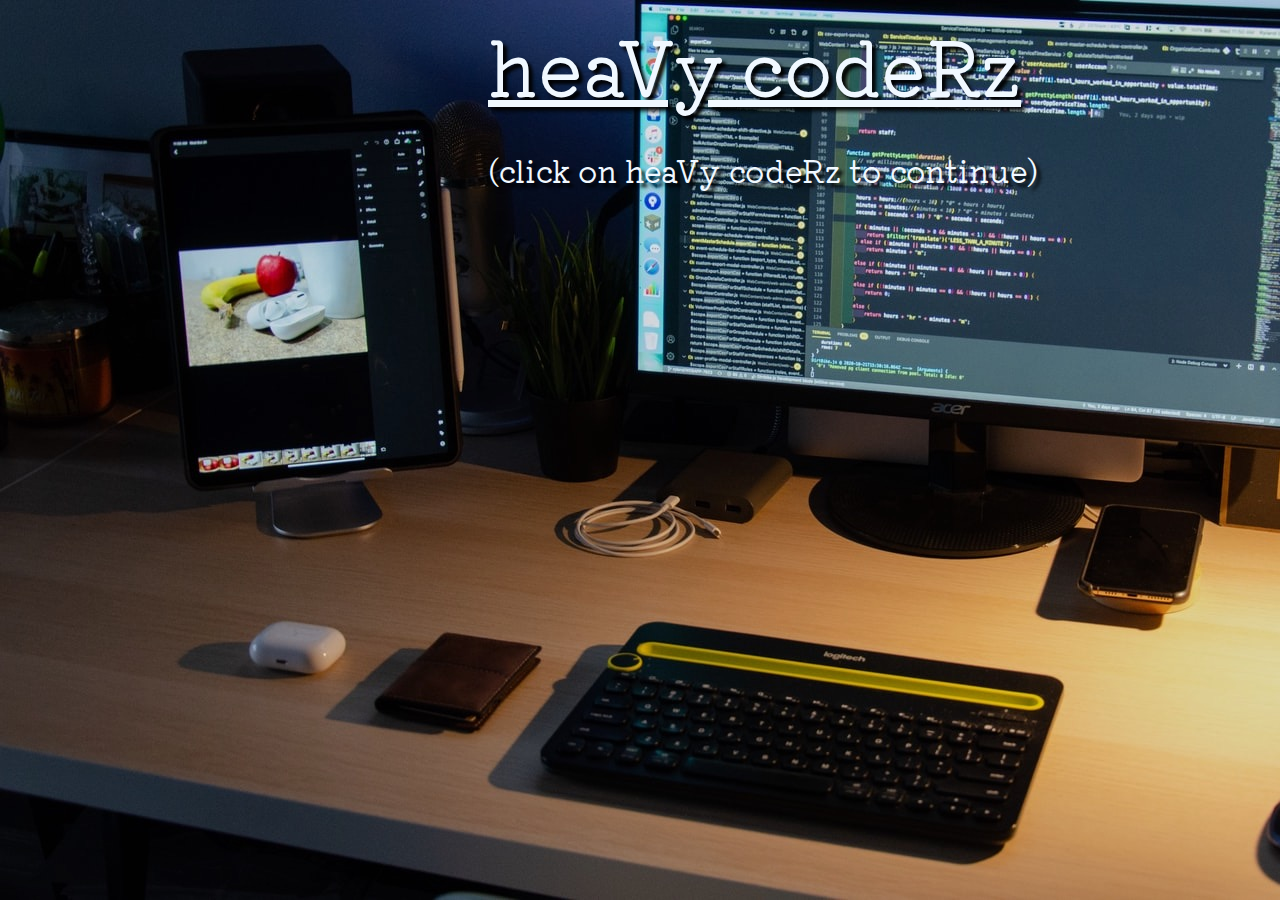
<file: index.html>
<!DOCTYPE html>
<html lang="en">
<head>
    <meta charset="UTF-8">
    <meta http-equiv="X-UA-Compatible" content="IE=edge">
    <meta name="viewport" content="width=device-width, initial-scale=1.0">
    <link rel="preconnect" href="https://fonts.gstatic.com"> 
    <link href="https://fonts.googleapis.com/css2?family=Kiwi+Maru:wght@500&display=swap" rel="stylesheet">
    <link rel="stylesheet" href="index.css">
    <title>Home</title>
</head>
<body>
    <a href="main.html"id="heavy">heaVy codeRz</a>
    <p id="text">(click on heaVy codeRz to continue)</p>
</body>
</html>
</file>
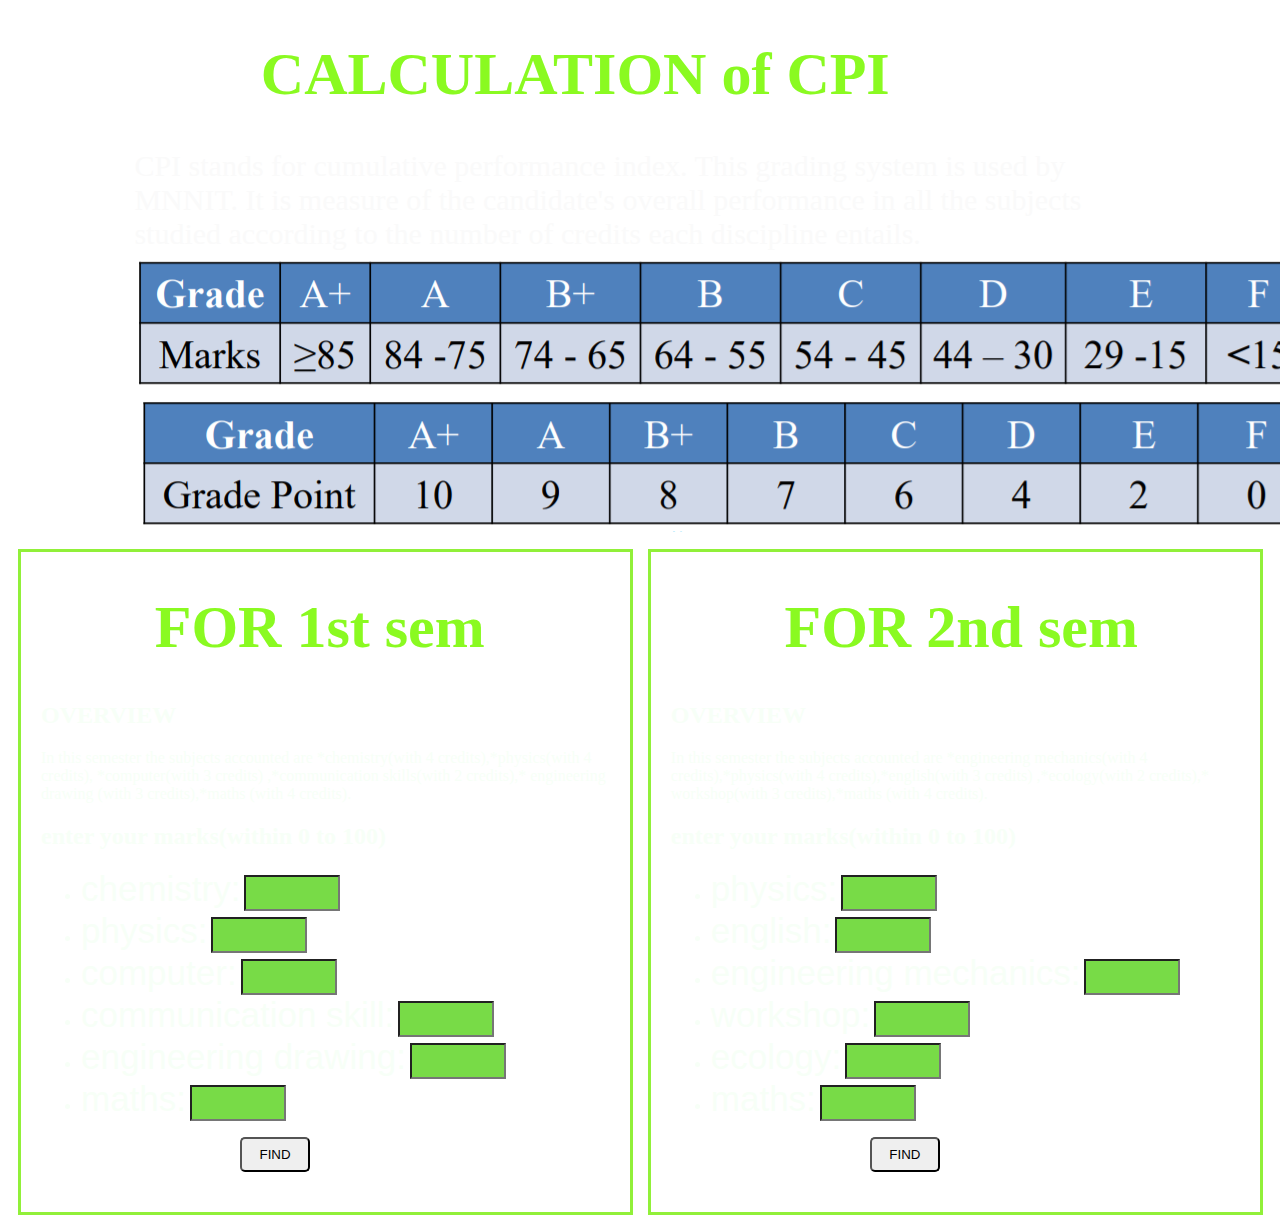
<file: cpi1.html>
<!DOCTYPE html>
<html lang="en">
<head>
    <meta charset="UTF-8">
    <meta http-equiv="X-UA-Compatible" content="IE=edge">
    <meta name="viewport" content="width=device-width, initial-scale=1.0">
    <title>heavycoders</title>
    <link rel="stylesheet" href="cpi.css">
</head>
<body class="color">

    <h1>CALCULATION of CPI</h1>
    <div class="mod">
        CPI stands for cumulative performance index. This grading system is used by MNNIT.
        It is measure of the candidate's overall performance in all the subjects studied according 
         to the number of credits each discipline entails.
         <img src="Images/2021-04-10.png" alt="grades">

    </div>
    <div class="containerA">
<div class="containerB">
    <h1>FOR 1st sem</h1>
    <h2>OVERVIEW</h2>
    <div>In this semester the subjects accounted are *chemistry(with 4 credits),*physics(with 4 credits), *computer(with 3 credits)
      ,*communication skills(with 2 credits),* engineering drawing (with 3 credits),*maths (with 4 credits).   
    </div>
    <h2>enter your marks(within 0 to 100)</h2>
    <form >
        <ul >
            <li>
                <label for="chemistry" class="containerC">chemistry:</label>
                <input type="number" class="containerD" name="chemistry" id="sub1" value="">
            </li>
            <li>
                <label for="physics" class="containerC">physics:</label>
                <input type="number" class="containerD" name="physics" id="sub2" value="">
            </li>
            <li>
                <label for="computer" class="containerC">computer:</label>
                <input type="number" class="containerD" name="computer" id="sub3" value="">
            </li>
            <li>
                <label for="csw" class="containerC">communication skill:</label>
                <input type="number" class="containerD" name="csw" id="sub4" value="">
            </li>
            <li>
                <label for="eg" class="containerC">engineering drawing:</label>
                <input type="number" class="containerD" name="eg" id="sub5" value="">
            </li>
            <li>
                <label for="maths" class="containerC">maths:</label>
                <input type="number" class="containerD" name="maths" id="sub6" value="">
            </li>
        </ul>
    </form>
    <button onclick="myFunctiona()" class="button">FIND</button>
<div id="display-a" class="display"></div>
</div>
<div class="containerB">
    <h1>FOR 2nd sem</h1>
    <h2>OVERVIEW</h2>
    <div>
        In this semester the subjects accounted are *engineering mechanics(with 4 credits),*physics(with 4 credits),*english(with 3 credits)
      ,*ecology(with 2 credits),* workshop(with 3 credits),*maths (with 4 credits).
    </div>
    <h2>enter your marks(within 0 to 100)</h2>
    <form >
        <ul>
            <li>
                <label for="physics-II" class="containerC">physics:</label>
                <input type="number" class="containerD" name="physics-II" id="subA" value="">
            </li>
            <li>
                <label for="english" class="containerC">english:</label>
                <input type="number" class="containerD" name="english" id="subB" value="">
            </li>
            <li>
                <label for="mechanics" class="containerC">engineering mechanics:</label>
                <input type="number" class="containerD" name="mechanics" id="subC" value="">
            </li>
            <li>
                <label for="workshop" class="containerC">workshop:</label>
                <input type="number" class="containerD" name="workshop" id="subD" value="">
            </li>
            <li>
                <label for="ecology" class="containerC">ecology:</label>
                <input type="number" class="containerD" name="ecology" id="subE" value="">
            </li>
            <li>
                <label for="maths-II" class="containerC">maths:</label>
                <input type="number" class="containerD" name="maths-II" id="subF" value="">
            </li>
        </ul>
    </form>
    <button onclick="myFunctionb()" class="button">FIND</button>
<div id="display-b" class="display"></div>
</div>
</div>
</body>
<script src="cpi.js"></script>
</html>
</file>
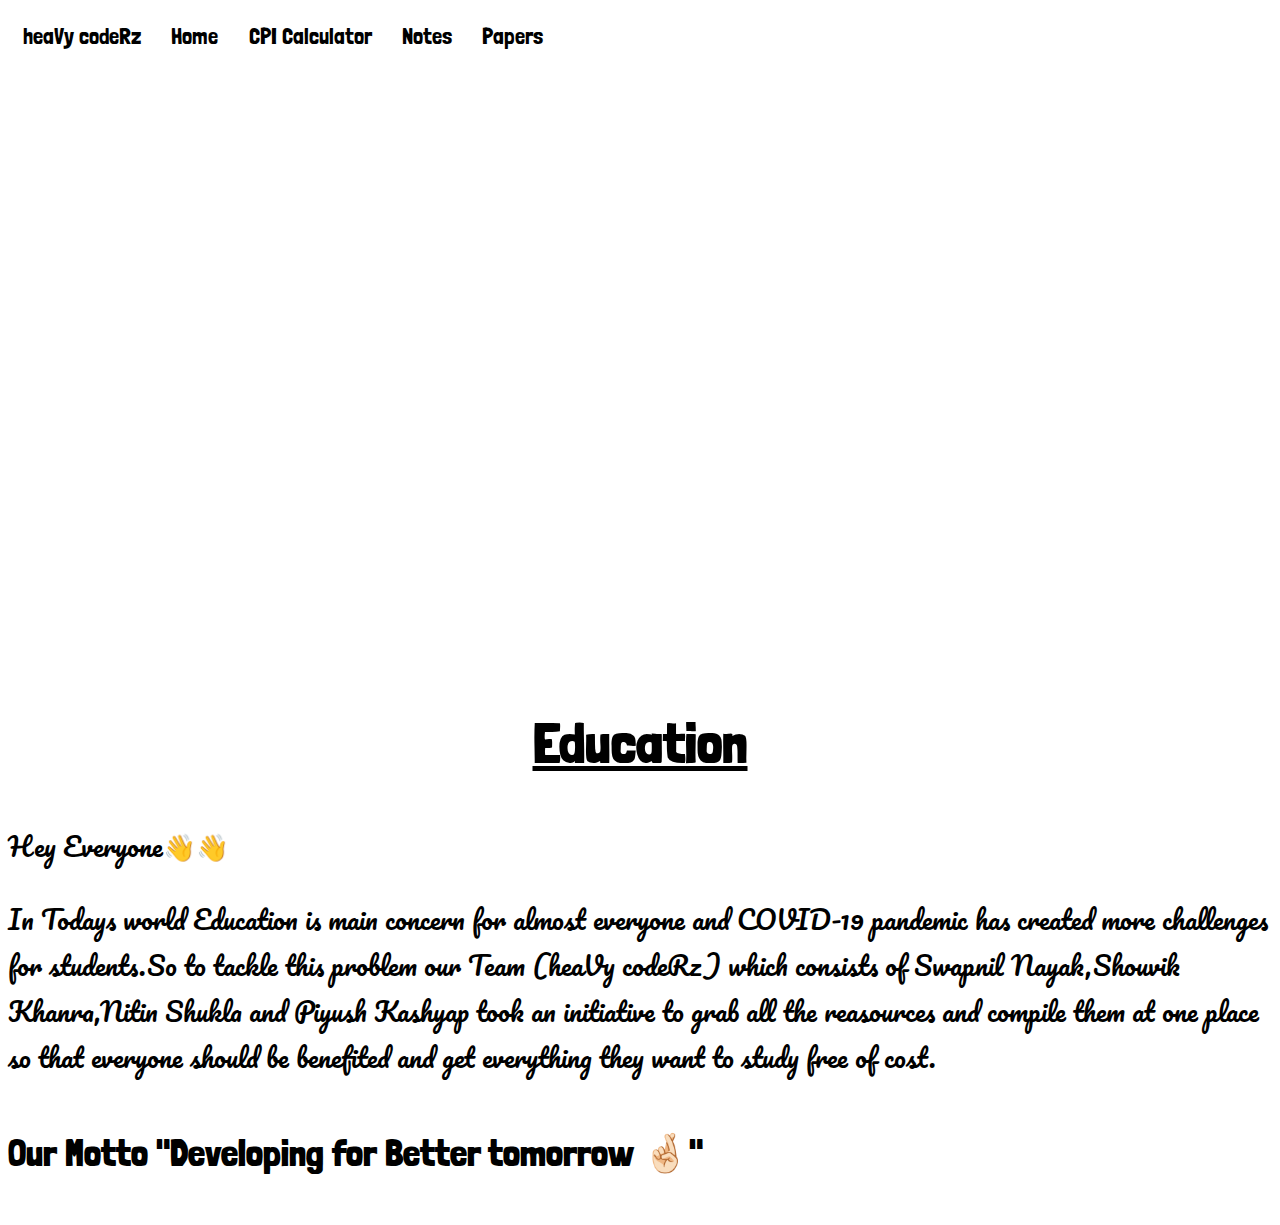
<file: main.html>
<!DOCTYPE html>
<html lang="en">
<head>
    <meta charset="UTF-8">
    <meta http-equiv="X-UA-Compatible" content="IE=edge">
    <meta name="viewport" content="width=device-width, initial-scale=1.0">
    <title>heaVy codeRz</title>
    <link rel="stylesheet" href="main.css">
    <link rel="preconnect" href="https://fonts.gstatic.com"> 
<link href="https://fonts.googleapis.com/css2?family=Pacifico&display=swap" rel="stylesheet">
<link rel="preconnect" href="https://fonts.gstatic.com"> 
<link href="https://fonts.googleapis.com/css2?family=Londrina+Solid:wght@300&display=swap" rel="stylesheet">
</head>
<body>
    <nav>
        <a href="https://shouvik11-b.github.io/Hack36teamwebpage/">heaVy codeRz</a>
        <a href="main.html">Home</a>
        <a href="cpi1.html">CPI Calculator</a>
        <a href="Notes.html">Notes</a>
        <a href="Papers.html">Papers</a>
    </nav><br><br><br>
    <section class="slideshow"></section>
    <section>
        <h2>Education</h2>
        <p>Hey Everyone👋👋</p>
        <p>In Todays world Education is main concern for almost everyone and COVID-19 pandemic has created more challenges for students.So to tackle this problem our Team (heaVy codeRz) which consists of Swapnil Nayak,Shouvik Khanra,Nitin Shukla and Piyush Kashyap took an initiative to grab all the reasources and compile them at one place so that everyone should be benefited and get everything they want to study free of cost.</p>
        <h4>Our Motto "Developing for Better tomorrow 🤞🏻"</h4>
    </section>
</body>
</html>
</file>
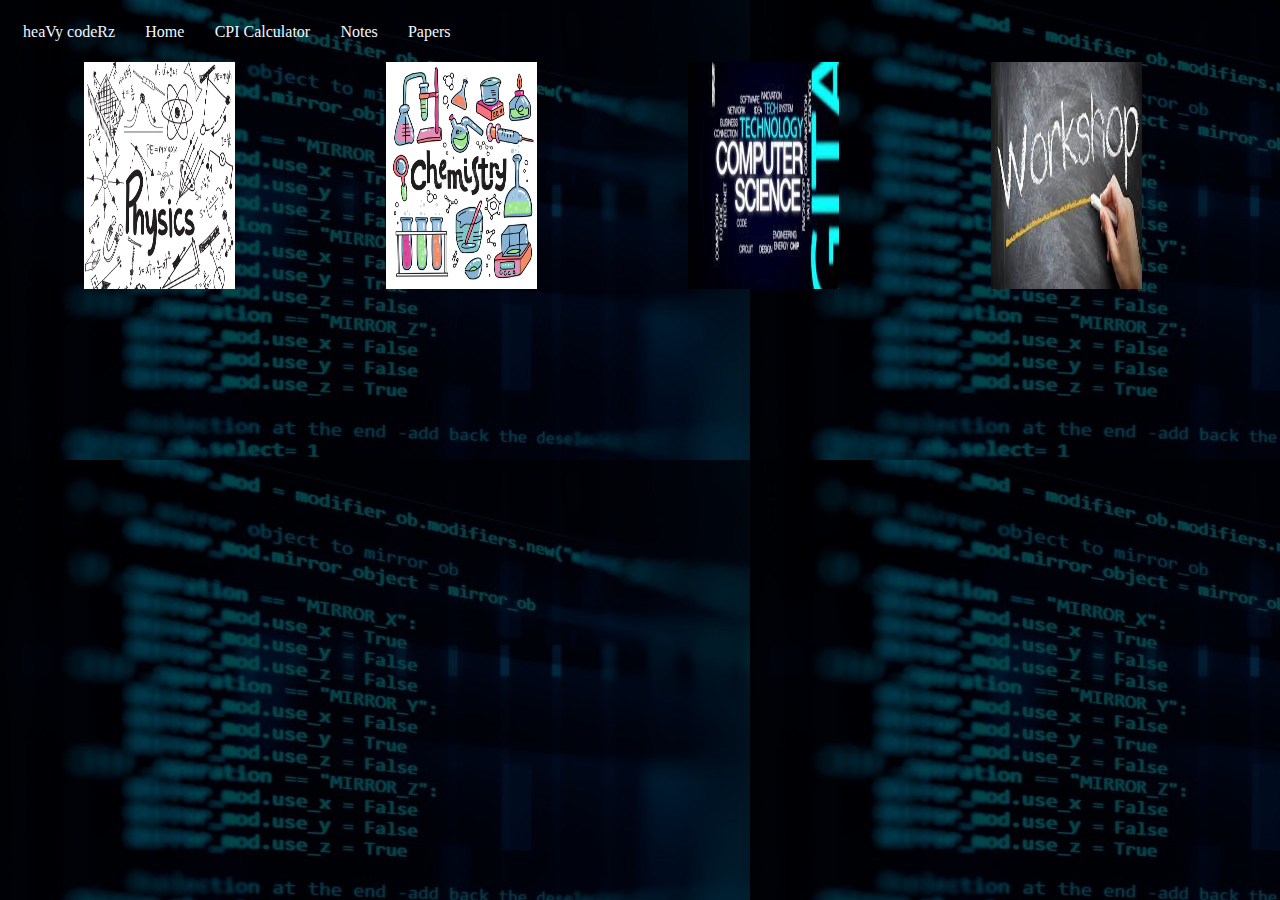
<file: Notes.html>
<!DOCTYPE html>
<html lang="en">
<head>
    <meta charset="UTF-8">
    <meta http-equiv="X-UA-Compatible" content="IE=edge">
    <meta name="viewport" content="width=device-width, initial-scale=1.0">
    <link rel="stylesheet" href="notes.css">
    <title>Notes</title>
</head>

<body>
    <nav>
        <a href="https://shouvik11-b.github.io/Hack36teamwebpage/">heaVy codeRz</a>
        <a href="main.html">Home</a>
        <a href="cpi1.html">CPI Calculator</a>
        <a href="Notes.html">Notes</a>
        <a href="Papers.html">Papers</a>
    </nav><br><br><br>
    <section class="Note">
        <a href="Notes/Physics compressed.pdf"><img src="Images/phy.jpg" alt="Physics"></a>
        <a href="Notes/Chemistry_Complete_notes.pdf"><img src="Images/Chem.jpg" alt="Chemistry"></a>
        <a href="Notes/complete notes.pdf"><img src="Images/Cs.jpg" alt="CS"></a>
        <a href="Notes/workshop full notes 1.pdf"><img src="Images/Work.jpg" alt="Workshop"></a>
    </section><br>
    
</body>
</html>
</file>
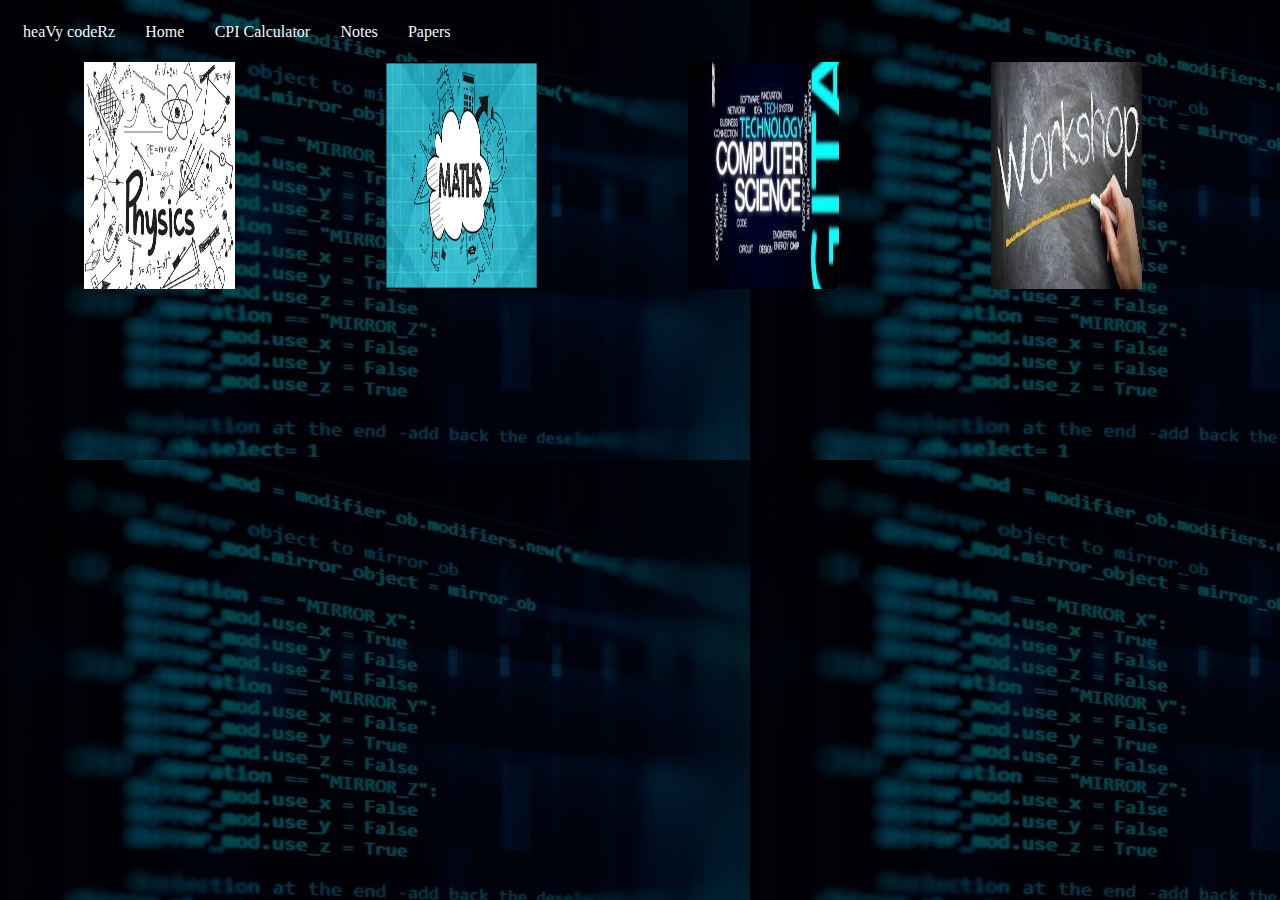
<file: Papers.html>
<!DOCTYPE html>
<html lang="en">
<head>
    <meta charset="UTF-8">
    <meta http-equiv="X-UA-Compatible" content="IE=edge">
    <meta name="viewport" content="width=device-width, initial-scale=1.0">
    <title>Papers</title>
    <link rel="stylesheet" href="notes.css">
</head>
<body>
    <nav>
        <a href="https://shouvik11-b.github.io/Hack36teamwebpage/">heaVy codeRz</a>
        <a href="main.html">Home</a>
        <a href="cpi1.html">CPI Calculator</a>
        <a href="Notes.html">Notes</a>
        <a href="Papers.html">Papers</a>
    </nav><br><br><br>
    <section class="Paper">
        <a href="paper/phy 1 end sem-merged.pdf"><img src="Images/phy.jpg" alt="Physics"></a>
        <a href="paper/maths 1 end sem.pdf"><img src="Images/maths.jpg" alt="Maths"></a>
        <a href="paper/cs end sem -merged_watermark.pdf"><img src="Images/Cs.jpg" alt="CS"></a>
        <a href="paper/workshop papers .pdf"><img src="Images/Work.jpg" alt="Workshop"></a>
    </section>
</body>
</html>
</file>
<file: cpi.css>
.containerA{
    width: 100%;
    height: auto;
    margin: 10px;
    display: flex;
}
.containerB{
    color: rgb(247, 255, 247);
   width: 45%; 
   padding-left: 20px;
   padding-right: 20px;
border: rgb(145, 240, 57);
border-style: solid;
margin-right: 15px;
margin-right: 15px;
}
.containerC{
    font-size: 35px;
    font-family: Verdana, Geneva, Tahoma, sans-serif;
    margin-top: 10px;
    margin-top: 10px;
}
.containerD{
    font-size: x-large;
    height: 30px;
    width: 80px;
    background-color: rgb(120, 219, 71);
    padding-left: 10px;
}
.button{
    border-radius: 5px;
 height: 35px;
 width: 70px;
 margin-left: 35%; 
 margin-bottom: 20px;  
}
.display{
    font-size: 40px;
    margin-left: 35%;
    margin-bottom: 20px;
    color: rgb(110, 226, 33);
}
h1{
    margin-left: 20%;
    font-size: 60px;
    font-family: Georgia, 'Times New Roman', Times, serif;
    color: rgb(138, 250, 33);
}

.mod{
    color: rgb(250, 250, 250);
    font-size: 30px;
    font-family: Cambria, Cochin, Georgia, Times, 'Times New Roman', serif;
    margin-left: 10%;
    margin-right: 10%;
}
.color{
    background-image: url('https://images.unsplash.com/photo-1478728073286-db190d3d8ce6?ixlib=rb-1.2.1&ixid=MXwxMjA3fDB8MHxleHBsb3JlLWZlZWR8Mnx8fGVufDB8fHw%3D&w=1000&q=80');
background-repeat: no-repeat;
background-size: 100% 1600px;
}
</file>
<file: main.css>
@keyframes slideshow {
    0%{background-image: url(Images/BG3.jpeg);}
    10%{background-image: url(Images/BG4.jpeg);}
    20%{background-image: url(Images/BG5.jpeg);}
    30%{background-image: url(Images/BG6.jpeg);}
    40%{background-image: url(Images/BG7.jpeg);}
    50%{background-image: url(Images/BG8.jpeg);}
    60%{background-image: url(Images/BG9.jpeg);}
    70%{background-image: url(Images/BG10.jpeg);}
    80%{background-image: url(Images/BG11.jpeg);}
    90%{background-image: url(Images/BG12.jpeg);}
    100%{background-image: url(Images/Bg13.jpeg);}
}
.slideshow{
    position: relative;
    top: 0px;
    margin-top: 0cm;
    width: 1450px;
    height: 600px;
    animation-name: slideshow;
    animation-duration: 100s;
    animation-iteration-count: infinite;
}

nav a{
    font-size: 6mm;
    font-family:'Londrina Solid', cursive ;
    color: black;
    float: left;
    text-align: center;
    display: block;
    padding-bottom: 0px;
    text-align: center;
    padding: 4mm;
    text-decoration: none;
}
nav a:hover{
    background-color: aliceblue;
}
a img{
    width: 200px;
    position: absolute;
    left: 5px;
    top: 60px;
}
a img:hover{
    animation-name: swap;
    animation-duration: 1s;
    animation-fill-mode: forwards;
   }
p{
    font-family: 'Pacifico', cursive;
    font-size: 7mm;
}
h2{
    text-align: center;
    font-size: 1.5cm;
    text-decoration: underline;
    font-family: 'Londrina Solid', cursive;
}
h4{
    font-size: 1cm;
    font-family: 'Londrina Solid', cursive;
}
</file>
<file: notes.css>
@keyframes swap {
    from{width: 4cm;height: 6cm;}
    to{width: 4.5cm;height: 6.5cm;}
}
body{
    background-image: url(Images/Coding-body-image-.jpg);
}
 nav a{
        color: aliceblue;
        float: left;
        text-align: center;
        display: block;
        padding-bottom: 0px;
        text-align: center;
         padding: 4mm;
        text-decoration: none;
    }
    nav a:hover{
        background-color: rgba(240, 248, 255, 0.212);
        color: aliceblue;
    }
section a{
    float: left;
    display: block;
    text-align: center;
    text-decoration: none;
    }
    section img{
        width: 4cm;
        height: 6cm;
        margin-top: 0px;
        margin-left: 2cm;
        margin-right: 2cm;
    }
    section img:hover{
        animation-name: swap;
        animation-duration: 1s;
        animation-fill-mode: forwards;
       }
</file>
<file: index.css>
@keyframes animate {
    from{position: relative; top: 800px;}
    to{position: relative; top: 370px}
}
body{
    background-image: url(Images/back.jpeg);
}
#heavy{
    color: aliceblue;
    font-family: 'Kiwi Maru', serif;
    font-size: 2cm;
    position: relative;
    left: 480px;
    text-shadow: 1mm 1mm 1mm black;
    animation-name: animate;
    animation-duration: 2s;
    animation-fill-mode: forwards;
}#text{
    color: aliceblue;
    font-family: 'Kiwi Maru', serif;
    font-size: 0.8cm;
    position: relative;
    left: 480px;
    text-shadow: 1mm 1mm 1mm black;
    animation-name: animate;
    animation-duration: 2s;
    animation-fill-mode: forwards;
}
</file>
